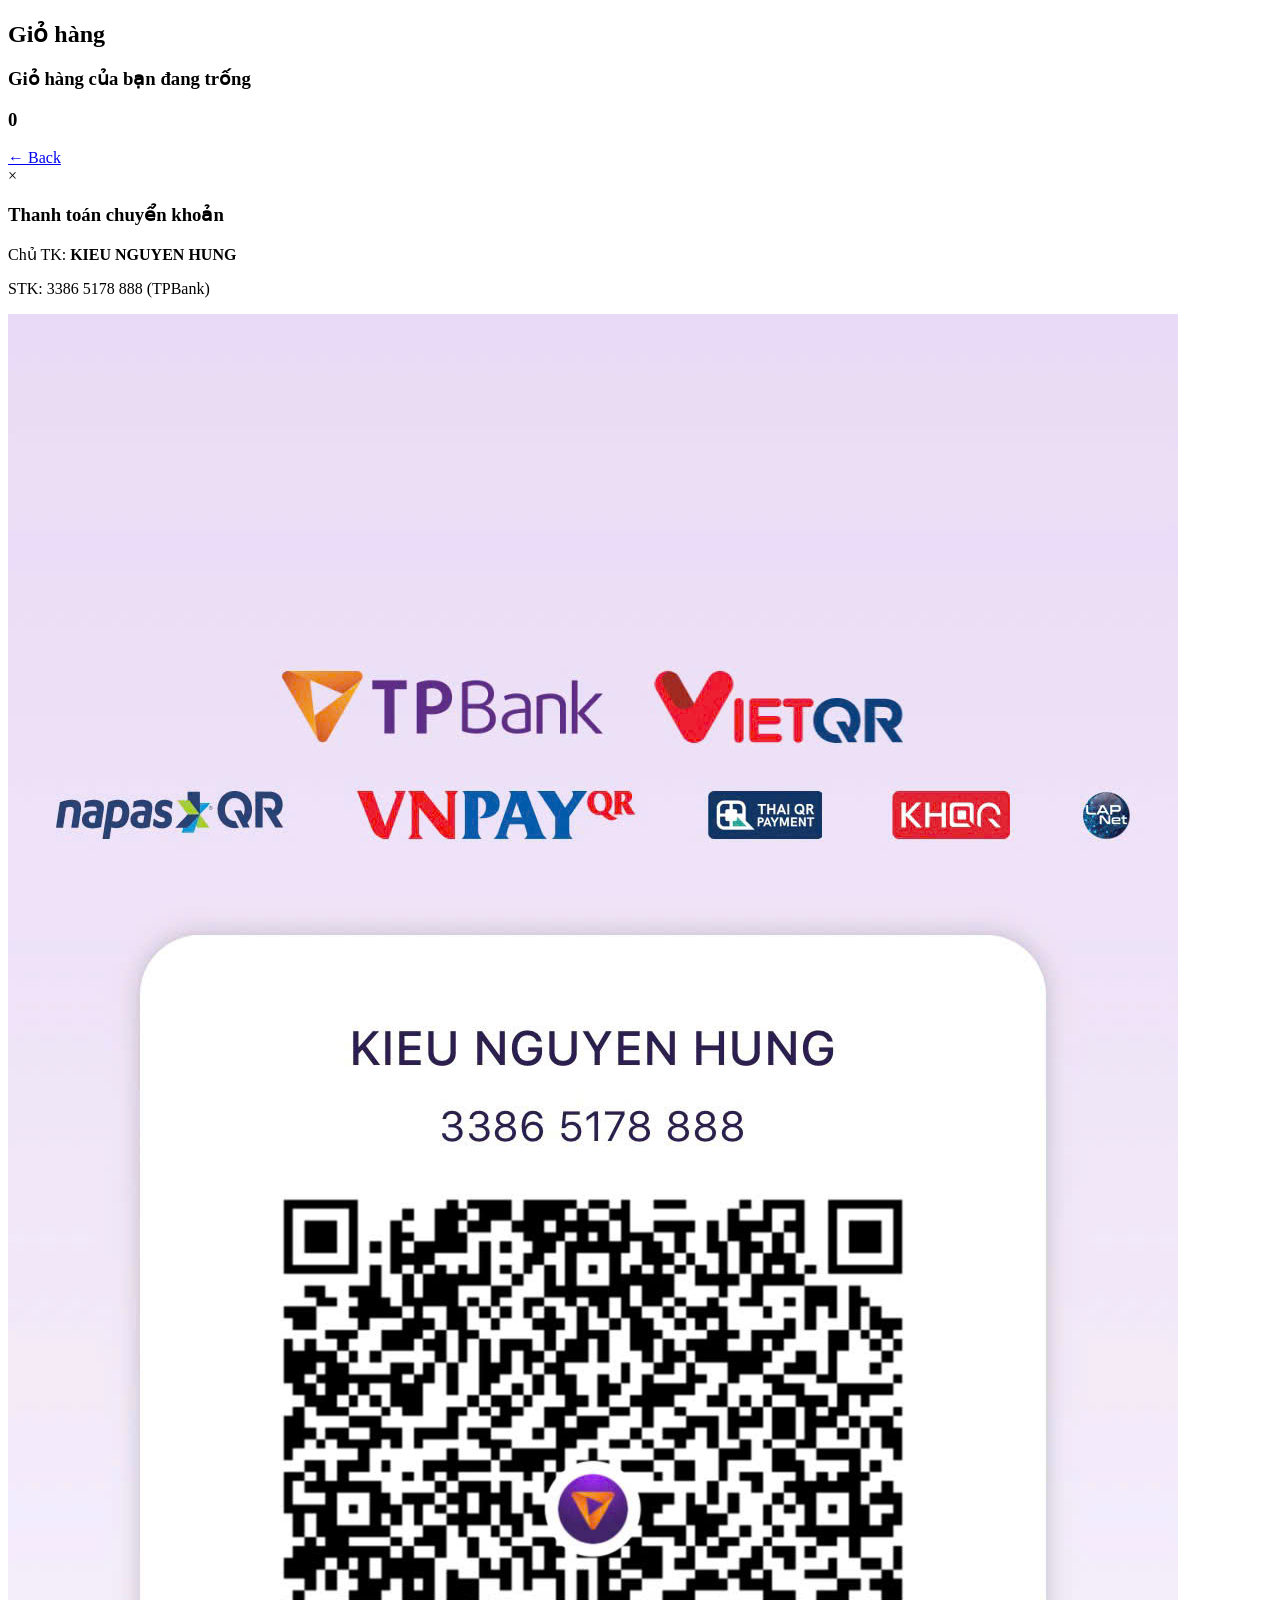
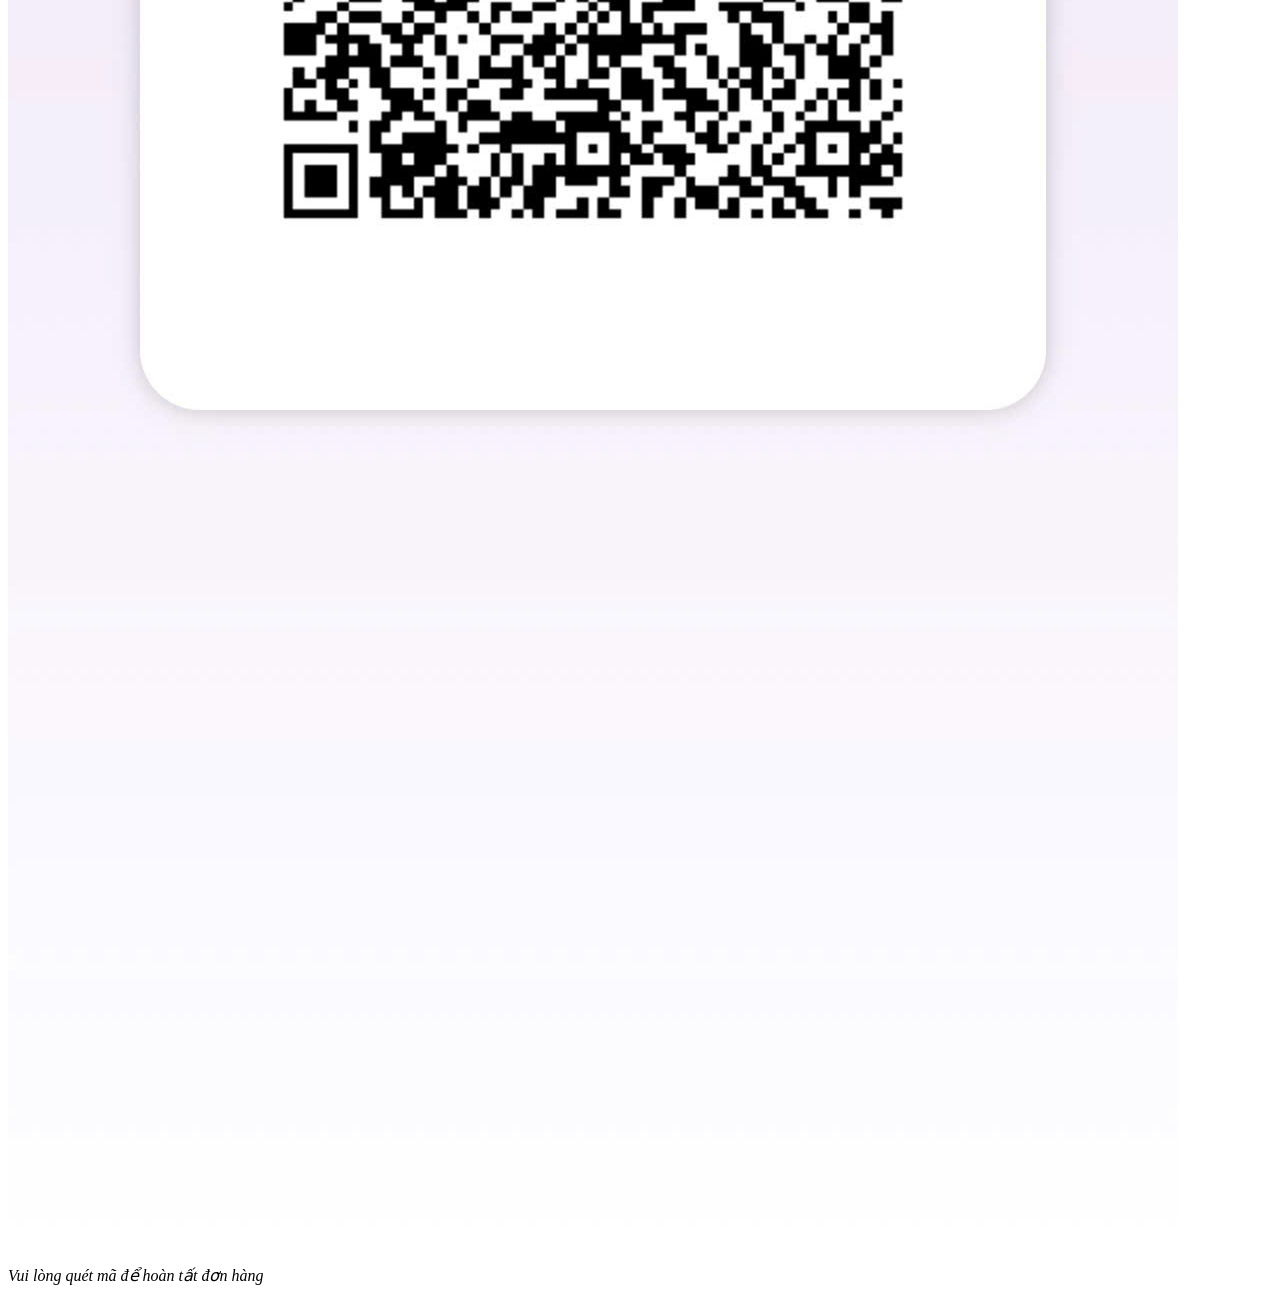
<file: cart.html>
<!DOCTYPE html>
<html>
<head>
<title>Cart</title>
</head>

<body>

<h2>Giỏ hàng</h2>

<div id="cart-container"></div>
<h3 id="total"></h3>

<a href="index.html">← Back</a>
<div id="payment-modal" class="modal">
    <div class="modal-content payment-content">
        <span class="close" onclick="closePayment()">&times;</span>
        <h3>Thanh toán chuyển khoản</h3>
        <p>Chủ TK: <b>KIEU NGUYEN HUNG</b></p>
        <p>STK: 3386 5178 888 (TPBank)</p>
        <img src="stk.jpg" alt="Mã QR" class="qr-code">
        <p style="font-style: italic;">Vui lòng quét mã để hoàn tất đơn hàng</p>
    </div>
</div>

<script src="data.js"></script>
<script src="cart.js"></script>

</body>
</html>
</file>
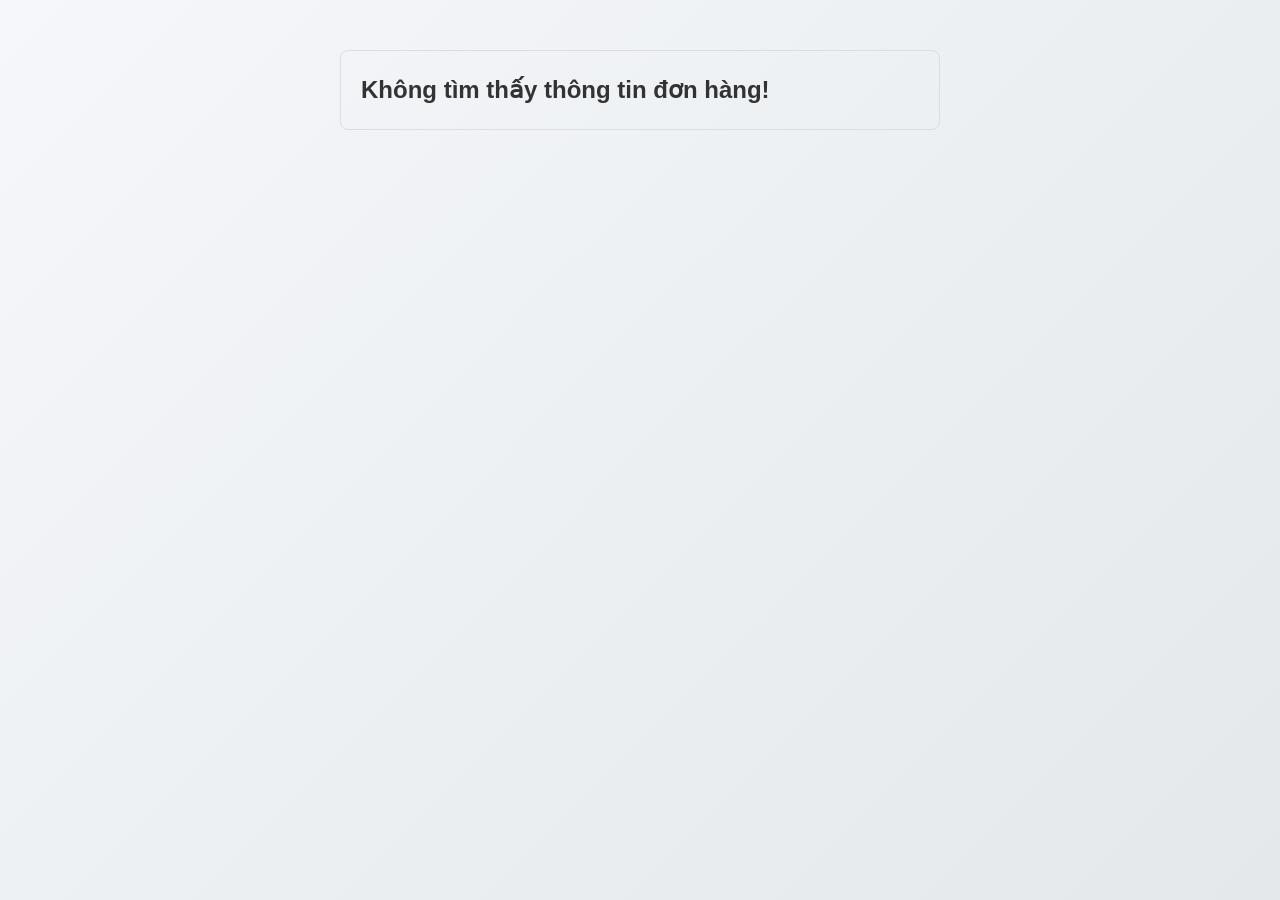
<file: donhang.html>
<!DOCTYPE html>
<html lang="vi">
<head>
    <meta charset="UTF-8">
    <title>Thông Tin Đơn Hàng - VN Travel</title>
    <link rel="stylesheet" href="style.css">
    <style>
        .order-container { max-width: 600px; margin: 50px auto; padding: 20px; border: 1px solid #ddd; border-radius: 8px; }
        .order-header { text-align: center; border-bottom: 2px solid #ff4d4d; padding-bottom: 10px; }
        .order-item { display: flex; justify-content: space-between; padding: 10px 0; border-bottom: 1px inset #eee; }
        .total-section { font-size: 1.2em; font-weight: bold; color: #ff4d4d; text-align: right; margin-top: 20px; }
    </style>
</head>
<body>
    <div class="order-container">
        <div class="order-header">
            <h2>HÓA ĐƠN ĐẶT TOUR</h2>
            <p>Mã đơn hàng: <span id="order-id" style="font-weight: bold; color: blue;"></span></p>
            <p>Ngày đặt: <span id="order-date"></span></p>
        </div>

        <div id="order-items-list">
            </div>

        <div class="total-section">
            Tổng thanh toán: <span id="order-total"></span>đ
        </div>

        <div style="margin-top: 30px; text-align: center;">
            <a href="index.html" class="book-btn" style="text-decoration: none; background: #333; color: white; padding: 10px 20px; border-radius: 5px;">Quay về trang chủ</a>
        </div>
    </div>

    <script src="donhang.js"></script>
</body>
</html>
</file>
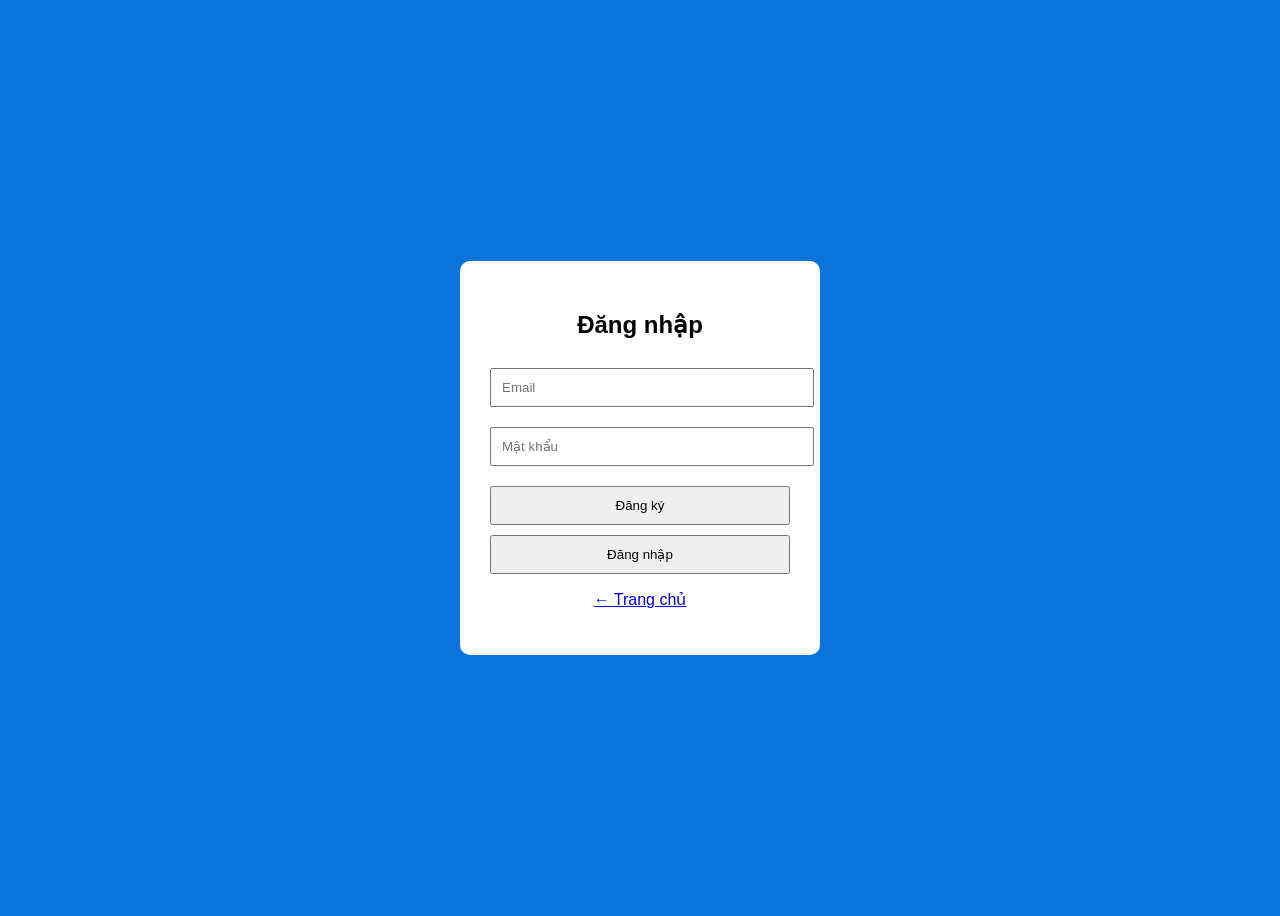
<file: login.html>
<!DOCTYPE html>
<html lang="vi">
<head>
<meta charset="UTF-8">
<title>Đăng nhập</title>

<style>
body{
    font-family:Arial;
    background:#0a74da;
    display:flex;
    justify-content:center;
    align-items:center;
    height:100vh;
}

.box{
    background:white;
    padding:30px;
    border-radius:10px;
    width:300px;
    text-align:center;
}

input{
    width:100%;
    padding:10px;
    margin:10px 0;
}

button{
    width:100%;
    padding:10px;
    margin-top:10px;
    cursor:pointer;
}
</style>
</head>

<body>

<div class="box">
    <h2>Đăng nhập</h2>

    <input type="email" id="email" placeholder="Email">
    <input type="password" id="pass" placeholder="Mật khẩu">

    <button onclick="register()">Đăng ký</button>
    <button onclick="login()">Đăng nhập</button>

    <p><a href="index.html">← Trang chủ</a></p>
</div>

<script>

/* LẤY USER */
function getUsers(){
    return JSON.parse(localStorage.getItem("users")) || [];
}

/* LƯU USER */
function saveUsers(users){
    localStorage.setItem("users", JSON.stringify(users));
}

/* CHECK EMAIL */
function checkEmail(email){
    return email.includes("@") && email.includes(".");
}

/* ĐĂNG KÝ */
function register(){
    let email = document.getElementById("email").value.trim();
    let pass = document.getElementById("pass").value.trim();

    if(email === "" || pass === ""){
        alert("Nhập đầy đủ!");
        return;
    }

    if(!checkEmail(email)){
        alert("Email không hợp lệ!");
        return;
    }

    if(pass.length < 6){
        alert("Mật khẩu tối thiểu 6 ký tự!");
        return;
    }

    let users = getUsers();

    let exist = users.find(u => u.email === email);
    if(exist){
        alert("Email đã tồn tại!");
        return;
    }

    users.push({email, pass});
    saveUsers(users);

    alert("Đăng ký thành công!");
}

/* ĐĂNG NHẬP */
function login(){
    let email = document.getElementById("email").value.trim();
    let pass = document.getElementById("pass").value.trim();

    if(email === "" || pass === ""){
        alert("Nhập đầy đủ!");
        return;
    }

    let users = getUsers();

    let user = users.find(u => u.email === email && u.pass === pass);

    if(user){
        localStorage.setItem("login","true");
        localStorage.setItem("currentUser", email);

        alert("Đăng nhập thành công!");

        // CHUYỂN TRANG CHẮC CHẮN
        window.location.href = "index.html";

    }else{
        alert("Sai tài khoản hoặc mật khẩu!");
    }
}

</script>

</body>
</file>
<file: style.css>
/* 1. RESET & CHUNG */
* { margin: 0; padding: 0; box-sizing: border-box; font-family: 'Segoe UI', Tahoma, sans-serif; }

body {
    background: linear-gradient(135deg, #f5f7fa 0%, #e4e8eb 100%);
    background-attachment: fixed;
    color: #333;
    line-height: 1.6;
}

/* 2. HEADER */
header {
    background-color: #ffcc00;
    padding: 15px 5%;
    display: flex;
    justify-content: space-between;
    align-items: center;
    box-shadow: 0 2px 10px rgba(0,0,0,0.1);
    position: sticky; top: 0; z-index: 1000;
}

nav a { text-decoration: none; color: #333; font-weight: bold; margin-left: 20px; transition: 0.3s; }
nav a:hover { color: #0a74da; }

/* 3. GRID SẢN PHẨM */
.grid { display: grid; grid-template-columns: repeat(auto-fit, minmax(250px, 1fr)); gap: 25px; padding: 40px 5%; }

.product-item, .cart-item {
    background: white; border-radius: 15px; padding: 20px; text-align: center;
    transition: 0.3s; box-shadow: 0 4px 12px rgba(0,0,0,0.05); cursor: pointer;
}
.product-item:hover { transform: translateY(-8px); box-shadow: 0 12px 24px rgba(0,0,0,0.15); }
.product-item img { width: 100%; height: 200px; object-fit: contain; border-radius: 10px; }
.product-item p { color: #e44d26; font-weight: bold; }

/* 4. MODAL CHUNG (Chi tiết & Thanh toán) */
.modal {
    display: none; position: fixed; inset: 0;
    background: rgba(0,0,0,0.7); z-index: 2000;
    justify-content: center; align-items: center;
}
.modal-content {
    background: white; padding: 30px; border-radius: 15px;
    width: 90%; max-width: 500px; position: relative; text-align: center;
}
.close { position: absolute; right: 20px; top: 10px; font-size: 30px; cursor: pointer; color: #aaa; }
.close:hover { color: red; }

/* 5. GIỎ HÀNG (CART) */
.cart-item { display: flex; align-items: center; justify-content: space-between; text-align: left; margin-bottom: 15px; }
.qty-controls button { width: 30px; height: 30px; border: 1px solid #ddd; cursor: pointer; border-radius: 5px; }
.btn-checkout { background: #28a745; color: white; padding: 15px 40px; border: none; border-radius: 30px; font-weight: bold; cursor: pointer; }
.qr-code { width: 180px; height: auto; border: 1px solid #eee; padding: 10px; margin: 15px 0; }

/* 6. DESIGNER CARD */
.card-designer { max-width: 800px; margin: 40px auto; background: white; padding: 25px; border-radius: 15px; display: flex; align-items: center; gap: 20px; box-shadow: 0 4px 15px rgba(0,0,0,0.05); }
.designer-photo img { border-radius: 10px; }
</file>
